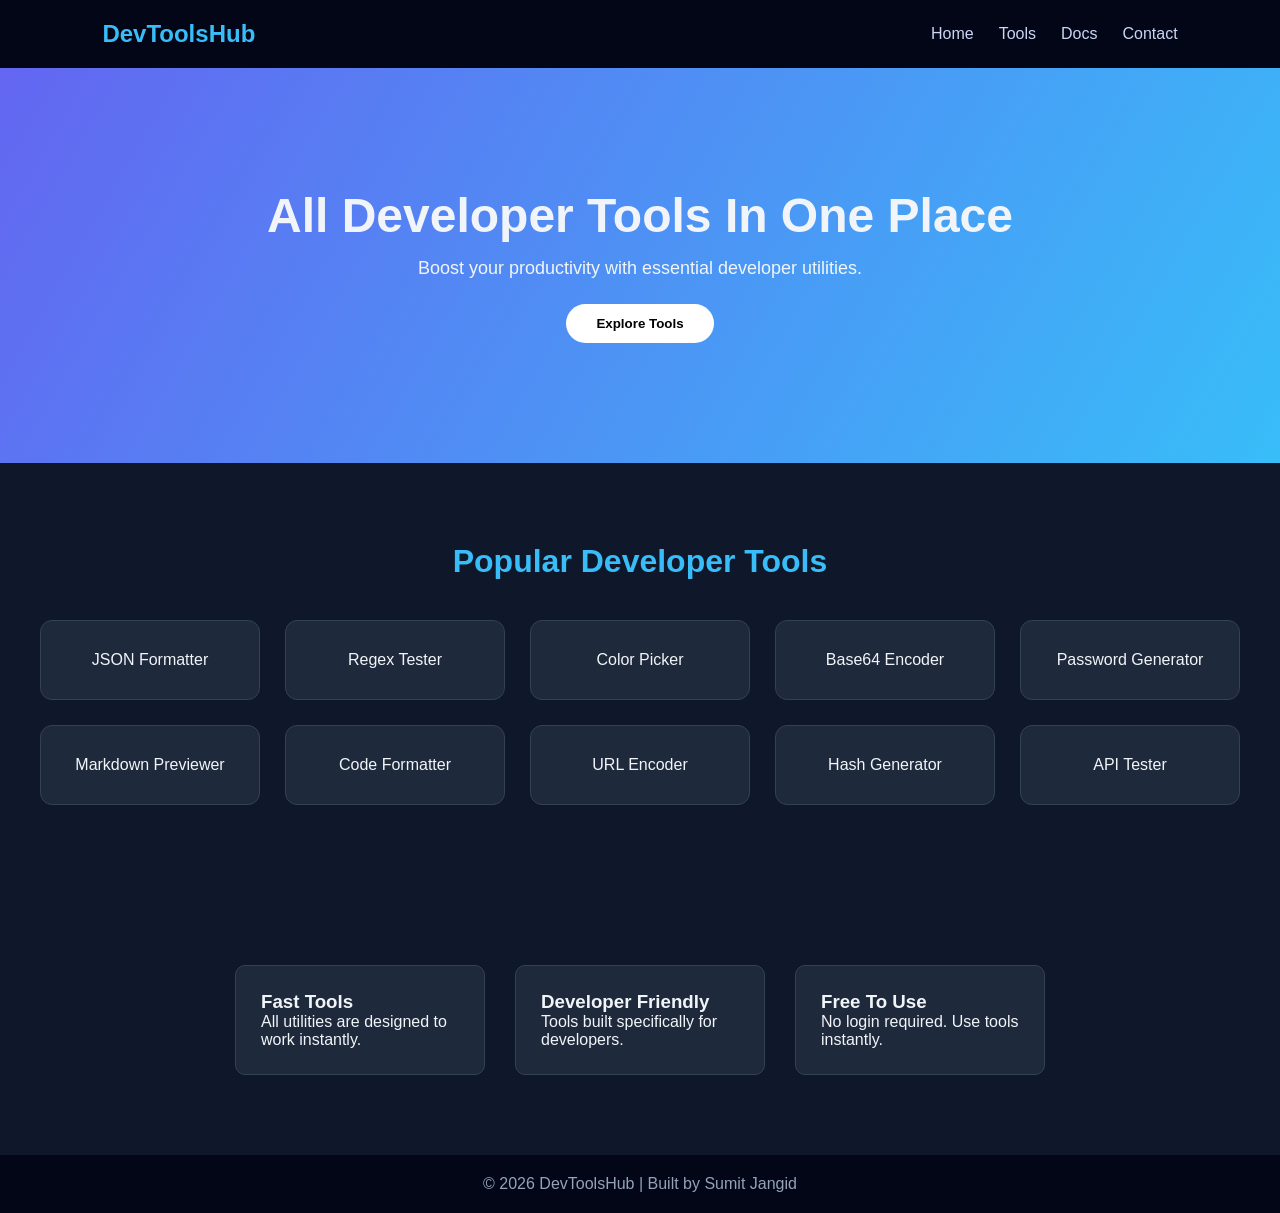
<file: Task1_Landing_Page/index.html>
<!DOCTYPE html>
<html lang="en">

<head>
<meta charset="UTF-8">
<meta name="viewport" content="width=device-width, initial-scale=1.0">
<title>Developer Tools Hub</title>
<link rel="stylesheet" href="style.css">
</head>

<body>

<nav class="navbar">

<h2 class="logo">DevToolsHub</h2>

<ul class="nav-links">
<li>Home</li>
<li>Tools</li>
<li>Docs</li>
<li>Contact</li>
</ul>

</nav>

<section class="hero">

<h1>All Developer Tools In One Place</h1>

<p>Boost your productivity with essential developer utilities.</p>

<button>Explore Tools</button>

</section>

<section class="tools">

<h2>Popular Developer Tools</h2>

<div class="tool-container">

<div class="tool">JSON Formatter</div>
<div class="tool">Regex Tester</div>
<div class="tool">Color Picker</div>
<div class="tool">Base64 Encoder</div>
<div class="tool">Password Generator</div>
<div class="tool">Markdown Previewer</div>
<div class="tool">Code Formatter</div>
<div class="tool">URL Encoder</div>
<div class="tool">Hash Generator</div>
<div class="tool">API Tester</div>


</div>

</section>

<section class="features">

<div class="feature">
<h3>Fast Tools</h3>
<p>All utilities are designed to work instantly.</p>
</div>

<div class="feature">
<h3>Developer Friendly</h3>
<p>Tools built specifically for developers.</p>
</div>

<div class="feature">
<h3>Free To Use</h3>
<p>No login required. Use tools instantly.</p>
</div>

</section>
<footer>

<p>© 2026 DevToolsHub | Built by Sumit Jangid</p>

</footer>

</body>
</html>
</file>
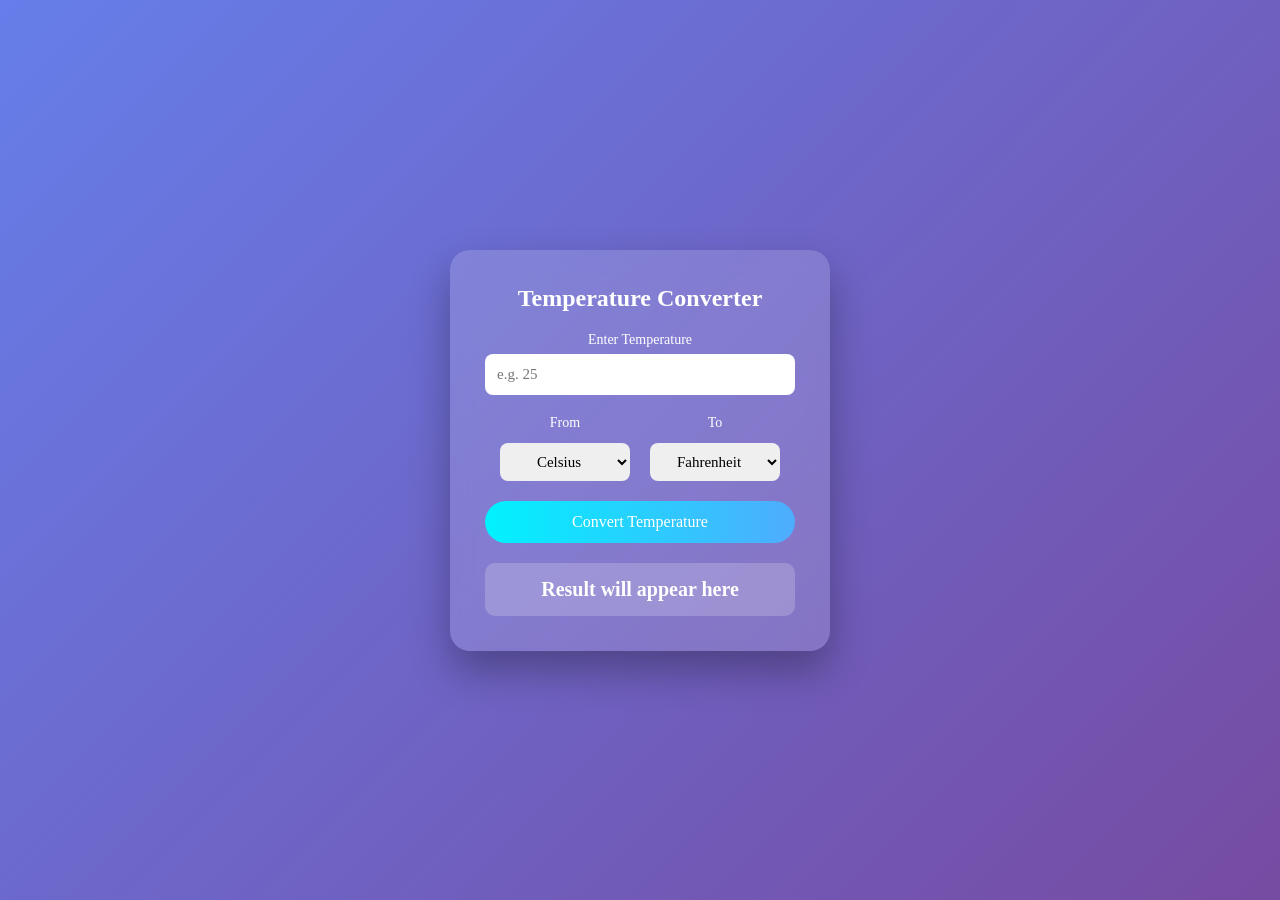
<file: Task3_Temperature_Converter/index.html>
<!DOCTYPE html>
<html lang="en">

<head>
<meta charset="UTF-8">
<meta name="viewport" content="width=device-width, initial-scale=1.0">
<title>Temperature Converter</title>
<link rel="stylesheet" href="style.css">
</head>

<body>

<div class="card">

<h1> Temperature Converter</h1>

<label>Enter Temperature</label>
<input type="number" id="tempInput" placeholder="e.g. 25">

<div class="selectors">

<div class="unit-box">
<label>From</label>
<select id="fromUnit">
<option value="celsius">Celsius</option>
<option value="fahrenheit">Fahrenheit</option>
<option value="kelvin">Kelvin</option>
</select>
</div>

<div class="unit-box">
<label>To</label>
<select id="toUnit">
<option value="fahrenheit">Fahrenheit</option>
<option value="celsius">Celsius</option>
<option value="kelvin">Kelvin</option>
</select>
</div>

</div>

<button onclick="convertTemp()">Convert Temperature</button>

<div class="result-box">
<h2 id="result">Result will appear here</h2>
</div>

</div>

<script src="script.js"></script>

</body>
</html>
</file>
<file: Task1_Landing_Page/style.css>
*{
margin:0;
padding:0;
box-sizing:border-box;
font-family:Segoe UI, sans-serif;
}

body{
background:#0f172a;
color:#f1f5f9;
}

.navbar{
display:flex;
justify-content:space-between;
align-items:center;
padding:20px 8%;
background:#020617;
}

.logo{
color:#38bdf8;
}

.nav-links{
display:flex;
gap:25px;
list-style:none;
}

.nav-links li{
cursor:pointer;
color:#cbd5f5;
}

.hero{
text-align:center;
padding:120px 20px;
background:linear-gradient(120deg,#6366f1,#38bdf8);
}

.hero h1{
font-size:48px;
margin-bottom:15px;
}

.hero p{
font-size:18px;
margin-bottom:25px;
}

.hero button{
padding:12px 30px;
border:none;
border-radius:25px;
background:white;
color:black;
font-weight:bold;
cursor:pointer;
}


.tools{
padding:80px 20px;text-align:center;
}

.tools h2{
font-size:32px;
margin-bottom:40px;
color:#38bdf8;
}

.tool-container{
display:grid;
grid-template-columns:repeat(auto-fit,minmax(220px,1fr));
gap:25px;
max-width:1200px;
margin:auto;
}

.tool{
background:#1e293b;
padding:30px;
border-radius:12px;
border:1px solid #334155;
transition:0.3s;
cursor:pointer;
}

.tool:hover{
background:#334155;
transform:translateY(-6px);
}

.features{
display:flex;
justify-content:center;
gap:30px;
flex-wrap:wrap;
padding:80px 20px;
}

.feature{
background:#1e293b;
padding:25px;
border-radius:10px;
width:250px;
border:1px solid #334155;
}

footer{
text-align:center;
padding:20px;
background:#020617;
color:#94a3b8;
}
</file>
<file: Task3_Temperature_Converter/style.css>
*{
margin:0;
padding:0;
box-sizing:border-box;
font-family:Segoe UI;
}

body{
height:100vh;
display:flex;
justify-content:center;
align-items:center;
background:linear-gradient(135deg,#667eea,#764ba2);
padding:20px;
}

.card{
width:90%;
max-width:380px;
padding:35px;
border-radius:20px;
background:rgba(255,255,255,0.15);
backdrop-filter:blur(10px);
color:white;
box-shadow:0 20px 40px rgba(0,0,0,0.3);
text-align:center;
}

h1{
margin-bottom:20px;
font-size:24px;
}

label{
display:block;
margin-bottom:6px;
font-size:14px;
}

input{
width:100%;
padding:12px;
border:none;
border-radius:8px;
margin-bottom:20px;
font-size:15px;
}

.selectors{
display:flex;
justify-content:center;
align-items:center;
gap:20px;
flex-wrap:wrap;
margin-bottom:20px;
}

.unit-box{
display:flex;
flex-direction:column;
align-items:center;
gap:6px;
}

select{
width:130px;
padding:10px;
border:none;
border-radius:8px;
font-size:15px;
text-align:center;
text-align-last:center;
appearance:auto;
}

button{
width:100%;
padding:12px;
border:none;
border-radius:30px;
background:linear-gradient(90deg,#00f2fe,#4facfe);
color:white;
font-size:16px;
cursor:pointer;
transition:0.3s;
}

button:hover{
transform:scale(1.05);
}

.result-box{
margin-top:20px;
padding:15px;
border-radius:10px;
background:rgba(255,255,255,0.2);
}

#result{
font-size:20px;
}

@media (max-width:480px){

h1{
font-size:20px;
}

.selectors{
flex-direction:column;
gap:10px;
}

select{
width:100%;
}

}
</file>
